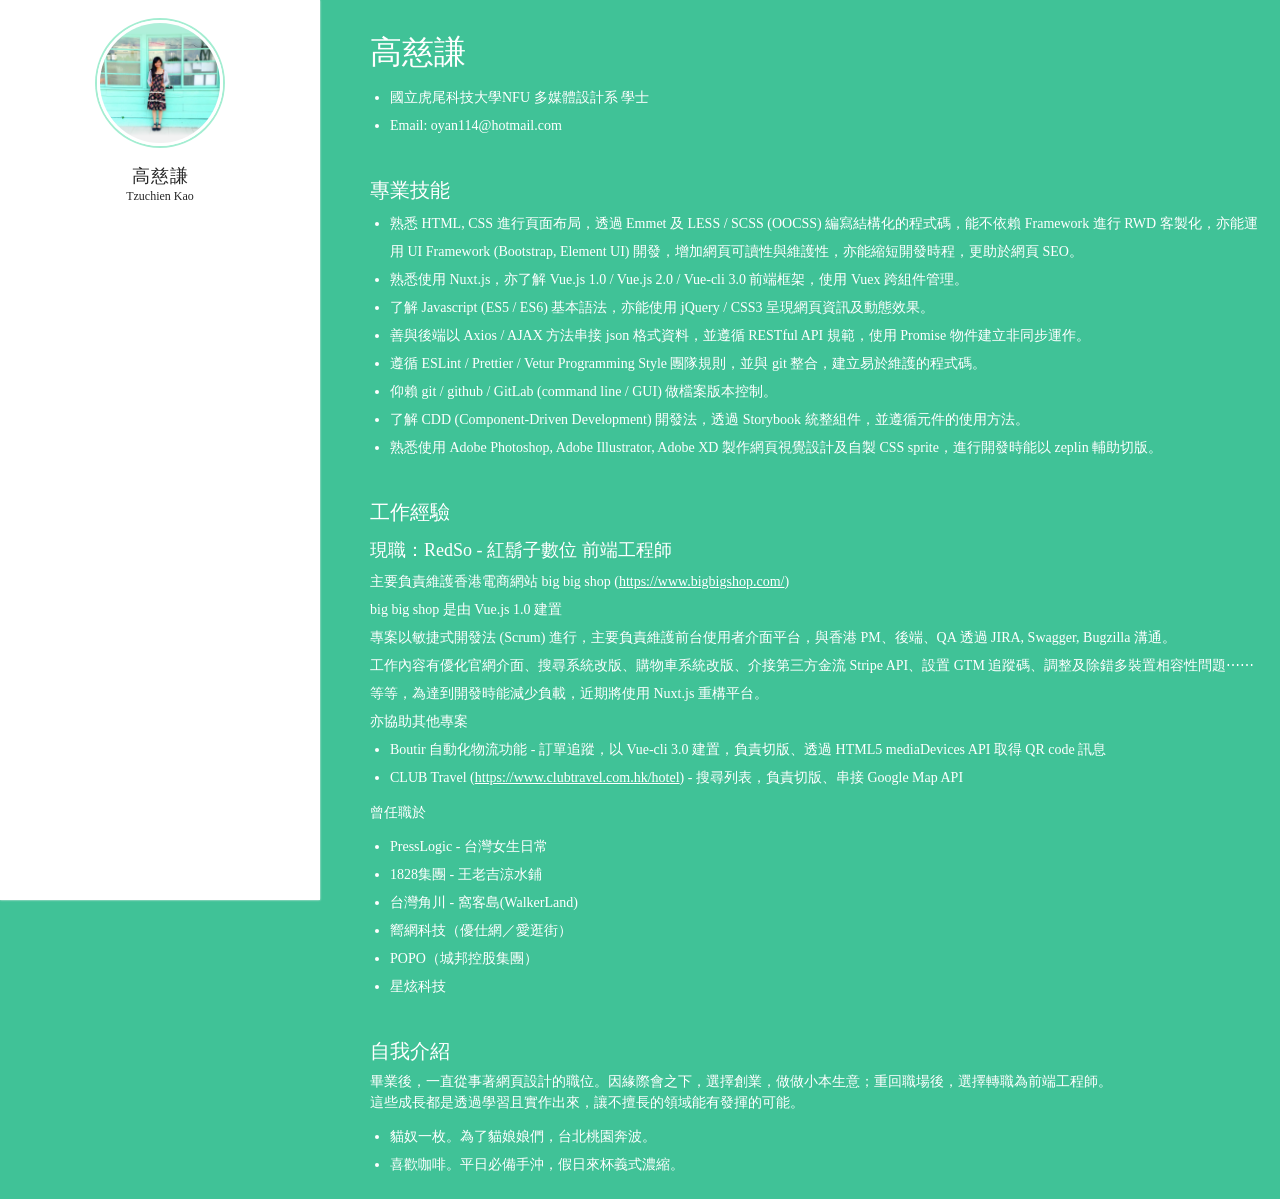
<file: index.html>
<!DOCTYPE html>
<html lang="zh-Hant-TW">

<head>
  <meta charset="UTF-8">
  <meta name="viewport"
        content="width=device-width, initial-scale=1.0, user-scalable=no">
  <meta http-equiv="X-UA-Compatible"
        content="ie=edge">
  <title>Tzuchien Kao</title>
  <link rel="stylesheet"
        href="styles/reset.css">
  <link rel="stylesheet"
        href="plugin/popup.css">
  <link rel="stylesheet"
        href="styles/site.css">
</head>

<body>
  <div id="app"
       v-cloak>
    <header>
      <dl class="namecard">
        <dt class="img_box">
          <img src="images/index.jpg" alt="tzuchienkao">
        </dt>
        <dd>
          <p data-name="cht">高慈謙</p>
          <p data-name="en">Tzuchien Kao</p>
        </dd>
      </dl>
      </ul>
    </header>
    <section>
      <transition name="fade"
                  mode="out-in"
                  appear>
        <router-view></router-view>
      </transition>
    </section>
  </div>
  <script src="libs/jquery.min.js"></script>
  <script src="plugin/popup.js"></script>
  <script src="libs/main.js"></script>
  <script src="libs/vue.js"></script>
  <script src="libs/vue-router.js"></script>
  <script>
    (function () {

      let kao = {
        template: `
          <div class="page">
            <transition name="fade" mode="out-in" appear>
              <router-view></router-view>
            </transition>
          </div>
        `
      }

      let about = {
        template: `
        <div id="about">
          <h2>高慈謙</h2>
          <ul>
            <li>國立虎尾科技大學NFU 多媒體設計系 學士</li>
            <li>Email: oyan114@hotmail.com</li>
          </ul>
          <h3>專業技能</h3>
          <ul>
            <li>
              熟悉 HTML, CSS 進行頁面布局，透過 Emmet 及 LESS / SCSS (OOCSS)
              編寫結構化的程式碼，能不依賴 Framework 進行 RWD 客製化，亦能運用 UI Framework
              (Bootstrap, Element UI) 開發，增加網頁可讀性與維護性，亦能縮短開發時程，更助於網頁
              SEO。
            </li>
            <li>
              熟悉使用 Nuxt.js，亦了解 Vue.js 1.0 /  Vue.js 2.0 / Vue-cli 3.0 前端框架，使用 Vuex 跨組件管理。
            </li>
            <li>
              了解 Javascript (ES5 / ES6) 基本語法，亦能使用 jQuery / CSS3 呈現網頁資訊及動態效果。
            </li>
            <li>
              善與後端以 Axios / AJAX 方法串接 json 格式資料，並遵循 RESTful API
              規範，使用 Promise 物件建立非同步運作。
            </li>
            <li>
              遵循 ESLint / Prettier / Vetur Programming Style 團隊規則，並與 git
              整合，建立易於維護的程式碼。
            </li>
            <li>仰賴 git / github / GitLab (command line / GUI) 做檔案版本控制。</li>
            <li>
              了解 CDD (Component-Driven Development) 開發法，透過 Storybook 統整組件，並遵循元件的使用方法。
            </li>
            <li>
              熟悉使用 Adobe Photoshop, Adobe Illustrator, Adobe XD 製作網頁視覺設計及自製 CSS sprite，進行開發時能以 zeplin 輔助切版。
            </li>
          </ul>
          </ul>
          <h3>工作經驗</h3>
          <p>現職：RedSo - 紅鬍子數位 前端工程師</p>
          <div class="experience-description">
            主要負責維護香港電商網站  big big shop  (<a href="https://www.bigbigshop.com/" target="_blank">https://www.bigbigshop.com/</a>)<br />
            big big shop 是由 Vue.js 1.0 建置<br />
            專案以敏捷式開發法 (Scrum) 進行，主要負責維護前台使用者介面平台，與香港 PM、後端、QA 透過 JIRA, Swagger,  Bugzilla 溝通。<br />
            工作內容有優化官網介面、搜尋系統改版、購物車系統改版、介接第三方金流 Stripe API、設置 GTM 追蹤碼、調整及除錯多裝置相容性問題⋯⋯等等，為達到開發時能減少負載，近期將使用 Nuxt.js 重構平台。<br />
            亦協助其他專案
            <ul>
              <li>Boutir 自動化物流功能 - 訂單追蹤，以 Vue-cli 3.0 建置，負責切版、透過 HTML5 mediaDevices API 取得 QR code 訊息</li>
              <li>CLUB Travel (<a href="https://www.clubtravel.com.hk/hotel" target="_blank">https://www.clubtravel.com.hk/hotel</a>) - 搜尋列表，負責切版、串接 Google Map API</li>
            </ul>
          </div>
          <h6>曾任職於</h6>
          <ul>
            <li>PressLogic - 台灣女生日常</li>
            <li>1828集團 - 王老吉涼水鋪</li>
            <li>台灣角川 - 窩客島(WalkerLand)</li>
            <li>嚮網科技（優仕網／愛逛街）</li>
            <li>POPO（城邦控股集團）</li>
            <li>星炫科技</li>
          </ul>
          <h3>自我介紹</h3>
          <h6>
            畢業後，一直從事著網頁設計的職位。因緣際會之下，選擇創業，做做小本生意；重回職場後，選擇轉職為前端工程師。<br />這些成長都是透過學習且實作出來，讓不擅長的領域能有發揮的可能。
          </h6>
          <ul>
            <li>貓奴一枚。為了貓娘娘們，台北桃園奔波。</li>
            <li>喜歡咖啡。平日必備手沖，假日來杯義式濃縮。</li>
          </ul>
        </div>
        `
      }

      let website = {
        template: `
        <div id="website">
          <ul class="list_box">
            <li>
              <a href="javascript:void(0)" data-demo="bb">
                <dl>
                  <dt>
                    <img src="images/smallImg/bb-001Site.jpg" alt="" />
                  </dt>
                  <dd>
                    <h6>BeautyBee</h6>
                  </dd>
                </dl>
              </a>
            </li>
            <li>
              <a href="javascript:void(0)" data-demo="wlj">
                <dl>
                  <dt><img src="images/smallImg/wlj-002SiteApp.jpg" alt="" /></dt>
                  <dd>
                    <h6>1828涼水鋪APP</h6>
                  </dd>
                </dl>
              </a>
            </li>
            <li>
              <a href="javascript:void(0)" data-demo="wl_01">
                <dl>
                  <dt><img src="images/smallImg/wl-008Site.jpg" alt="" /></dt>
                  <dd>
                    <h6>窩客島</h6>
                  </dd>
                </dl>
              </a>
            </li>
            <li>
              <a href="javascript:void(0)" data-demo="wl_02">
                <dl>
                  <dt><img src="images/smallImg/wl-009Event_esun.jpg" alt="" /></dt>
                  <dd>
                    <h6>台灣角川 - 活動網站</h6>
                  </dd>
                </dl>
              </a>
            </li>
            <li>
              <a href="javascript:void(0)" data-demo="yd">
                <dl>
                  <dt><img src="images/smallImg/yd-001Reading.jpg" alt="" /></dt>
                  <dd>
                    <h6>毅達創意</h6>
                  </dd>
                </dl>
              </a>
            </li>
            <li>
              <a href="javascript:void(0)" data-demo="yw_01">
                <dl>
                  <dt><img src="images/smallImg/ig-001Site.jpg" alt="" /></dt>
                  <dd>
                    <h6>愛逛街 - 台灣站及馬來西亞站</h6>
                  </dd>
                </dl>
              </a>
            </li>
            <li>
              <a href="javascript:void(0)" data-demo="yw_02">
                <dl>
                  <dt><img src="images/smallImg/ig-002EventTaobao.jpg" alt="" /></dt>
                  <dd>
                    <h6>優仕網 - 活動網站</h6>
                  </dd>
                </dl>
              </a>
            </li>
            <li>
              <a href="javascript:void(0)" data-demo="popo_01">
                <dl>
                  <dt><img src="images/smallImg/popo-001Site.jpg" alt="" /></dt>
                  <dd>
                    <h6>POPO - 起點中文網</h6>
                  </dd>
                </dl>
              </a>
            </li>
            <li>
              <a href="javascript:void(0)" data-demo="popo_02">
                <dl>
                  <dt><img src="images/smallImg/popo-002EventPostore.jpg" alt="" /></dt>
                  <dd>
                    <h6>POPO - 活動網站</h6>
                  </dd>
                </dl>
              </a>
            </li>
            <li>
              <a href="javascript:void(0)" data-demo="flylink">
                <dl>
                  <dt><img src="images/smallImg/fl-001Site.jpg" alt="" /></dt>
                  <dd>
                    <h6>星炫科技</h6>
                  </dd>
                </dl>
              </a>
            </li>
          </ul>
        </div>
        `
      }

      let design = {
        template: `
          <div id="design">
            <ul class="list_box">
              <li>
                <a href="javascript:void(0)" data-demo="banner">
                  <dl>
                    <dt><img src="images/smallImg/wl-001Star.jpg" alt="" /></dt>
                    <dd>
                      <h6>廣告橫幅</h6>
                    </dd>
                  </dl>
                </a>
              </li>
              <li>
                <a href="javascript:void(0)" data-demo="cis">
                  <dl>
                    <dt><img src="images/smallImg/fl-001SiteLuxsent.jpg" alt="" /></dt>
                    <dd>
                      <h6>識別系統</h6>
                    </dd>
                  </dl>
                </a>
              </li>
              <li>
                <a href="javascript:void(0)" data-demo="print">
                  <dl>
                    <dt><img src="images/smallImg/wl-011Maz_jw.jpg" alt="" /></dt>
                    <dd>
                      <h6>印刷物</h6>
                    </dd>
                  </dl>
                </a>
              </li>
            </ul>
          </div>
        `
      }

      let router = new VueRouter({
        routes: [
          {
            name: 'kao',
            path: '/kao',
            component: kao,
            children: [
              {
                path: '',
                redirect: 'about'
              },
              {
                path: 'about',
                component: about
              },
              {
                path: 'showcase/website',
                component: website
              },
              {
                path: 'showcase/design',
                component: design
              },
            ]
          },
          { path: '*', redirect: '/kao' }
        ]
      })

      new Vue({
        el: '#app',
        router: router
      })
    })()
  </script>
</body>

</html>
</file>
<file: plugin/popup.css>
/* 彈出視窗模組 */
body.modal {
	overflow-y: hidden;
}
.animate {
	animation: 0.3s linear;
	transition: all;
}
.fade-in {
	animation-name: fade-in;
}
.popup, .popup_btn_group {
	display: flex;
	flex-flow: row wrap;
	align-content: center;
	justify-content: center;
}
.popup {
	width: 100%;
	height: 100%;
	background: rgba(0,0,0,0.3);
	position: fixed;
	top: 0;
	left: 0;
	z-index: 9;
}
.popup .popup_block {
	width: 100%;
	background: #fff;
	margin: 4%;
	padding: 20px;
	position: relative;
}
.btn_fun_close {
	float: right;
	position: relative;
}
.btn_fun_close:before, .btn_fun_close:after {
	width: 15px;
	height: 5px;
	background: #3835e0;
	position: absolute;
	top: 0;
	right: -5px;
	transform-origin: center center;
	content: '';
	display: inline-block;
}
.btn_fun_close:before {
	transform: rotate(45deg)
}
.btn_fun_close:after {
	transform: rotate(-45deg)
}
.popup_btn_group a, .popup_btn_group button, .popup_btn_group input[type="submit"] {
    width: inherit;
    line-height: 20px;
    vertical-align: middle;
    padding-left: 20px;
    padding-right: 20px;
}/* //彈出視窗模組 */

@keyframes fade-in{
	0% {
		opacity: 0;
	}
	100% {
		opacity: 1;
	}
}
</file>
<file: styles/site.css>
html {
  width: 100%;
  min-height: 100%;
  font-size: 16px;
  color: #fff;
  background-color: #40c297;
}
a, a:hover, a:active, a:visited {
  color: #fff;
}
[v-cloak] {
  display: none;
}
#app {
  width: 100%;
  position: relative;
  display: flex;
  justify-content: space-between;
}
header, section {
  padding: 20px;
  box-sizing: border-box;
}
header {
  width: 25%;
  height: 100%;
  background-color: #fff;
  text-align: center;
  position: fixed;
  top: 0;
  left: 0;
  z-index: 2;
  box-shadow: 0 0 2px #eee;
  flex-direction: column;
  flex-wrap: wrap;
}
.namecard {
  font-size: 12px;
  line-height: 20px;
  color: #262626;
  margin-bottom: 50px;
}
.namecard .img_box {
  width: 120px;
  height: 120px;
  margin: 0 auto 20px;
  border: 3px solid #fff;
  box-shadow: 0 0 0 2px #a3edd1;
  border-radius: 100%;
  overflow: hidden;
}
.namecard .img_box img {
  width: 100%;
}
.namecard p[data-name=cht] {
  font-size: 18px;
  letter-spacing: 1px;
}
.navbar {
  font-size: 14px;
  color: #262626;
  line-height: 20px;
  display: inline-block;
}
.navbar li {
  padding: 10px 0;
}
.navbar [data-title] {
  font-weight: bold;
  padding-bottom: 10px;
}
.navbar [data-title] ~ ul li {
  line-height: 30px;
  padding: 0;
}
.navbar a {
  font-size: 14px;
  color: #262626;
  text-decoration: none;
  display: block;
  transition: color 0.2s linear;
}
.navbar a:hover {
  color: #40c297;
}
.navbar a.router-link-active, 
.navbar a.router-link-exact-active {
  font-weight: bold;
  color: #40c297;
}
section {
  width: 75%;
  height: 100%;
  padding-left: 50px;
  margin-left: 25%;
}
.page {
  font-size: 14px;
  line-height: 2;
  display: flex;
  align-items: center;
  justify-content: space-between;
}
.page h2 {
  font-size: 32px;
}
.page h3 {
  font-size: 20px;
  margin-top: 30px;
}
.page p {
  font-size: 18px;
}
#about ul, .popup ul {
  list-style: disc;
  margin-left: 20px;
}
#about h6 {
  line-height: 1.5;
  padding-bottom: 10px;
}
#about .experience-description {
  padding-bottom: 10px;
}
#showcase {
  width: 100%;
}
#showcase h2 {
  text-align: center;
}
.list_box {
  margin-top: 20px;
  display: flex;
  flex-wrap: wrap;
}
.list_box li {
  width: 33%;
  flex: 0 0 calc(100% / 3);
  padding: 20px;
  box-sizing: border-box;
  overflow: hidden;
}
.list_box li a {
  color: #fff;
  text-decoration: none;
  border-bottom: 2px solid #40c297;
  transition: border 0.2s linear;
  display: block;
}
.list_box li a:hover {
  border-bottom: 2px solid #fff;
}
.list_box li img {
  width: 100%;
}
.fade-enter-active,
.fade-leave-active {
  transition: opacity 0.3s;
}
.fade-enter,
.fade-leave-to {
  opacity: 0;
}
.popup .popup_block {
  width: 100%;
  height: 100%;
  color: #262626;
  padding: 40px;
  margin: 0;
  overflow-y: auto;
  box-shadow: 0 0 3px rgba(0, 0, 0, 0.3);
  box-sizing: border-box;
}
.popup_header {
  line-height: 1.5;
  margin-bottom: 20px;
}
.popup_header h6 {
  font-size: 18px;
  font-weight: bold;
}
.popup_content {
  color: #5e5e5e;
}
.popup li {
  margin-bottom: 20px;
}
.img_group {
  display: flex;
  flex-wrap: wrap;
  justify-content: space-between;
}
.img_group li {
  width: 25%;
  flex: 0 0 25%;
  list-style: none;
  margin-left: -20px;
}
.img_group li img {
  width: 100%;
}
.btn_fun_close {
  top: -15px;
  right: -15px;
}
.btn_fun_close:before, .btn_fun_close:after {
  background: #40c297;
}
.btn_fun_close:before {
  transform: scale(1.5) rotate(45deg);
}
.btn_fun_close:after {
  transform: scale(1.5) rotate(-45deg);
}
@media (max-width: 641px) and (min-width: 320px) {
  header, section {
    width: 100%;
  }
  header {
    height: auto;
    padding-bottom: 0;
  }
  section {
    padding-left: 20px;
    margin-left: 0;
  }
  .namecard {
    margin-bottom: 0;
  }
  .namecard .img_box {
    width: 80px;
    height: 80px;
  }
  .navbar,
  .navbar li ul {
    display: flex;
  }
  .navbar {
    text-align: center;
  }
  .navbar li {
    flex: 0 0 auto;
  }
  .navbar li:first-child {
    width: 30%;
  }
  .navbar li:nth-child(2) {
    width: 70%;
  }
  .navbar [data-title] {
    display: none;
  }
  .navbar [data-title] ~ ul li {
    width: 50%;
    line-height: inherit;
  }
  .list_box li {
    width: 50%;
    line-height: 1.5;
    padding: 15px;
    flex: 0 0 50%;
  }
  .img_group li {
    width: 50%;
    flex: 0 0 50%;
  }
}
@media print {
  body {
    color: #333;
  }
}
</file>
